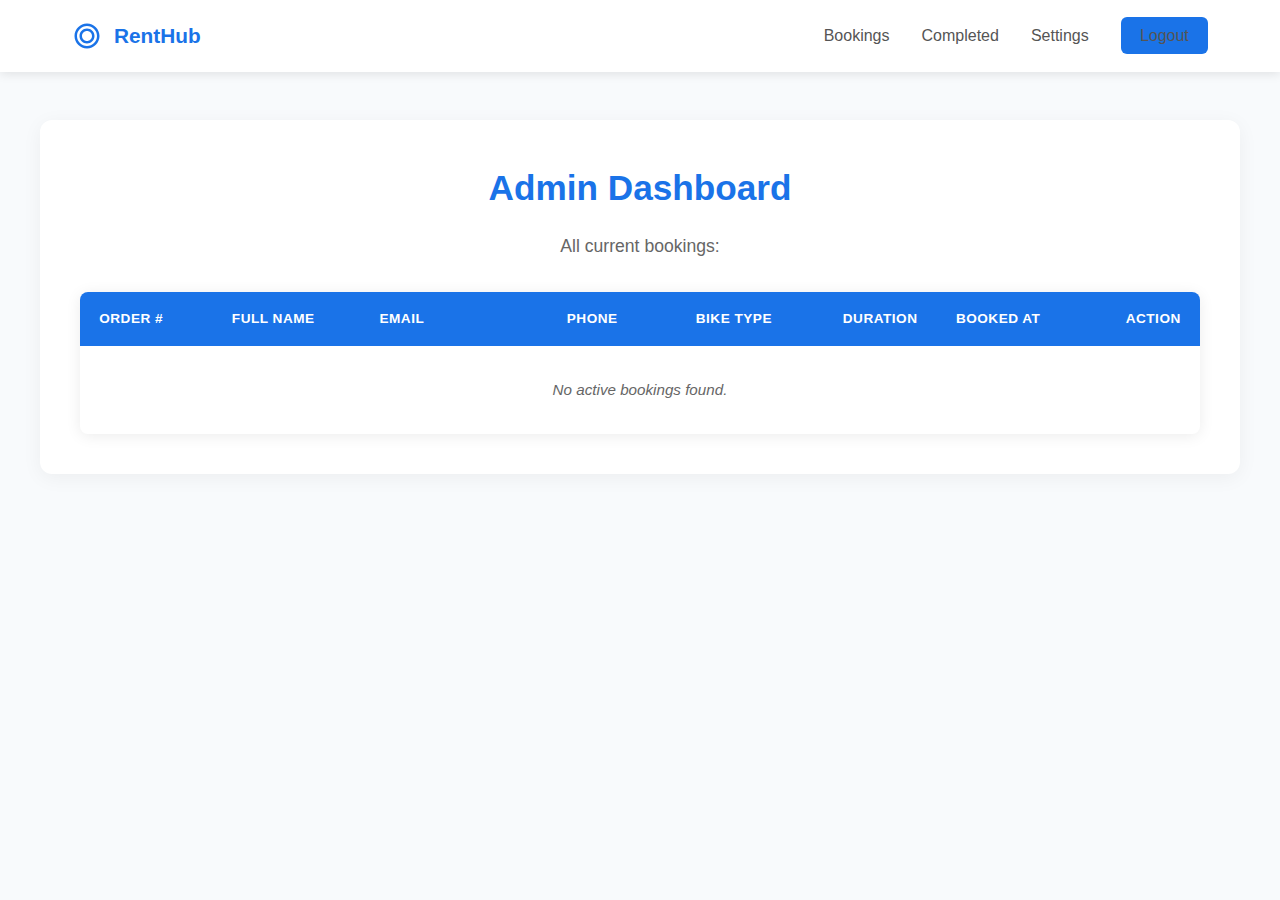
<file: admin-dashboard.html>
<!--admin-dashboard.html-->
<!DOCTYPE html>
<html lang="en">
<head>
  <meta charset="UTF-8" />
  <meta name="viewport" content="width=device-width, initial-scale=1.0"/>
  <title>Admin Dashboard | RentHub</title>
  <link rel="stylesheet" href="admin-style.css"/>
</head>
<body>
  <header>
    <div class="container">
      <nav>
        <div class="logo">
          <svg width="30" height="30" viewBox="0 0 24 24" fill="none" xmlns="http://www.w3.org/2000/svg">
            <path d="M12 2C6.48 2 2 6.48 2 12C2 17.52 6.48 22 12 22C17.52 22 22 17.52 22 12C22 6.48 17.52 2 12 2ZM12 20C7.59 20 4 16.41 4 12C4 7.59 7.59 4 12 4C16.41 4 20 7.59 20 12C20 16.41 16.41 20 12 20Z" fill="currentColor"/>
            <path d="M12 6C8.69 6 6 8.69 6 12C6 15.31 8.69 18 12 18C15.31 18 18 15.31 18 12C18 8.69 15.31 6 12 6ZM12 16C9.79 16 8 14.21 8 12C8 9.79 9.79 8 12 8C14.21 8 16 9.79 16 12C16 14.21 14.21 16 12 16Z" fill="currentColor"/>
          </svg>
          <span>RentHub</span>
        </div>
        <ul class="nav-links">
          <li><a href="#" id="bookings-tab">Bookings</a></li>
          <li><a href="#" id="completed-tab">Completed</a></li>
          <li><a href="#" id="settings-tab">Settings</a></li> 
          <li><a href="index.html" class="logout-btn" onclick="logout()">Logout</a></li>
        </ul>
      </nav>
    </div>
  </header>

  <main>
    <section class="dashboard" id="booking-section">
      <div class="container">
        <h1>Admin Dashboard</h1>
        <p class="subtitle">All current bookings:</p>

        <div class="table-responsive">
          <table id="booking-table">
            <thead>
              <tr>
                <th>Order #</th>
                <th>Full Name</th>
                <th>Email</th>
                <th>Phone</th>
                <th>Bike Type</th>
                <th>Duration</th>
                <th>Booked At</th>
                <th>Action</th>
              </tr>
            </thead>
            <tbody id="booking-table-body">
              <!-- Bookings will be inserted here -->
            </tbody>
          </table>
        </div>
      </div>
    </section>

    <section class="dashboard" style="display:none;" id="completed-section">
      <div class="container">
        <h1>Completed Bookings</h1>
        <p class="subtitle">List of completed bookings:</p>
    
        <div class="table-responsive">
          <table id="completed-table">
            <thead>
              <tr>
                <th>Order #</th>
                <th>Full Name</th>
                <th>Email</th>
                <th>Phone</th>
                <th>Bike Type</th>
                <th>Duration</th>
                <th>Completed At</th>
              </tr>
            </thead>
            <tbody id="completed-table-body">
              <!-- Completed bookings will be inserted here -->
            </tbody>
          </table>
        </div>
      </div>
    </section>

    <section class="dashboard" id="settings-section" style="display:none;">
      <div class="container">
        <h1>Settings</h1>
        <p class="subtitle">Admin settings and profile coming soon...</p>
      </div>
    </section>
  </main>

  <script>
    // Updated loadBookings function
    function loadBookings() {
    const bookings = JSON.parse(localStorage.getItem('bookings')) || [];
    const tableBody = document.getElementById('booking-table-body');
    tableBody.innerHTML = '';

    const activeBookings = bookings.filter(b => b.status !== 'completed');

    if (activeBookings.length === 0) {
        tableBody.innerHTML = '<tr><td colspan="8">No active bookings found.</td></tr>';
    } else {
        activeBookings.forEach((booking, index) => {
            const row = document.createElement('tr');
            row.innerHTML = `
                <td>${booking.orderNumber || 'N/A'}</td>
                <td>${booking.fullName || 'Not specified'}</td>
                <td>${booking.email || 'Not specified'}</td>
                <td>${booking.phone || 'Not specified'}</td>
                <td>${getBikeName(booking.bikeType)}</td>
                <td>${formatDuration(booking.duration)}</td>
                <td>${booking.timestamp || 'Not specified'}</td>
                <td>
                    <button class="delete-btn" onclick="deleteBooking(${index})">Delete</button>
                    <button class="done-btn" onclick="markAsDone(${index})">Done</button>
                </td>
            `;
            tableBody.appendChild(row);
        });
    }
}

function loadCompleted() {
    const bookings = JSON.parse(localStorage.getItem('bookings')) || [];
    const completedList = bookings.filter(b => b.status === 'completed');

    const completedTableBody = document.getElementById('completed-table-body');
    completedTableBody.innerHTML = '';

    if (completedList.length === 0) {
        completedTableBody.innerHTML = '<tr><td colspan="7">No completed bookings found.</td></tr>';
    } else {
        completedList.forEach((booking) => {
            const row = document.createElement('tr');
            row.innerHTML = `
                <td>${booking.orderNumber || 'N/A'}</td>
                <td>${booking.fullName || 'Not specified'}</td>
                <td>${booking.email || 'Not specified'}</td>
                <td>${booking.phone || 'Not specified'}</td>
                <td>${getBikeName(booking.bikeType)}</td>
                <td>${formatDuration(booking.duration)}</td>
                <td>${new Date().toLocaleDateString()}</td>
            `;
            completedTableBody.appendChild(row);
        });
    }
}

function markAsDone(index) {
    const bookings = JSON.parse(localStorage.getItem('bookings')) || [];
    const activeBookings = bookings.filter(b => b.status !== 'completed');

    if (index < 0 || index >= activeBookings.length) {
        alert('Error: Invalid booking index');
        return;
    }

    const bookingToUpdate = activeBookings[index];

    // Find and update the original booking in the bookings array
    const originalIndex = bookings.findIndex(b => b.orderNumber === bookingToUpdate.orderNumber);
    if (originalIndex !== -1) {
        bookings[originalIndex].status = 'completed';
        localStorage.setItem('bookings', JSON.stringify(bookings));
        alert(`Booking #${bookingToUpdate.orderNumber} has been marked as Completed!`);

        loadBookings();
        loadCompleted();
    }
}

function deleteBooking(index) {
    const bookings = JSON.parse(localStorage.getItem('bookings')) || [];
    const activeBookings = bookings.filter(b => b.status !== 'completed');

    if (index < 0 || index >= activeBookings.length) {
        alert('Error: Invalid booking index');
        return;
    }

    const bookingToDelete = activeBookings[index];
    const originalIndex = bookings.findIndex(b => b.orderNumber === bookingToDelete.orderNumber);

    if (originalIndex !== -1) {
        bookings.splice(originalIndex, 1);
        localStorage.setItem('bookings', JSON.stringify(bookings));
        alert(`Booking #${bookingToDelete.orderNumber} has been deleted successfully!`);

        loadBookings();
        loadCompleted();
    }
}

// Switch between Bookings and Completed
document.addEventListener('DOMContentLoaded', () => {
    loadBookings();
    loadCompleted();

    document.getElementById('completed-tab').addEventListener('click', function(e) {
        e.preventDefault();
        document.querySelectorAll('section.dashboard').forEach(section => section.style.display = 'none');
        document.getElementById('completed-section').style.display = 'block';
    });
});

function getBikeName(bikeType) {
    const bikeNames = {
        'mountain': 'Mountain Pro XT',
        'road': 'Road Elite S1',
        'hybrid': 'City Hybrid Z3',
        'electric': 'E-Cruiser 5000'
    };
    return bikeNames[bikeType] || bikeType;
}

function formatDuration(duration) {
    const durations = {
        '4': '4 hours',
        '8': '8 hours',
        '24': '1 day',
        '48': '2 days',
        '72': '3 days'
    };
    return durations[duration] || duration;
}

    // Helper function to get bike name
    function getBikeName(bikeType) {
        const bikeNames = {
            'mountain': 'Mountain Pro XT',
            'road': 'Road Elite S1',
            'hybrid': 'City Hybrid Z3',
            'electric': 'E-Cruiser 5000'
        };
        return bikeNames[bikeType] || bikeType;
    }

    // Handle Tab Switching
    document.addEventListener('DOMContentLoaded', () => {
      loadBookings();
      loadCompleted();

      document.getElementById('bookings-tab').addEventListener('click', function(e) {
        e.preventDefault();
        switchTab('booking');
      });

      document.getElementById('completed-tab').addEventListener('click', function(e) {
        e.preventDefault();
        switchTab('completed');
      });

      document.getElementById('settings-tab').addEventListener('click', function(e) {
        e.preventDefault();
        switchTab('settings');
      });
    });

    function switchTab(tab) {
      document.getElementById('booking-section').style.display = (tab === 'booking') ? 'block' : 'none';
      document.getElementById('completed-section').style.display = (tab === 'completed') ? 'block' : 'none';
      document.getElementById('settings-section').style.display = (tab === 'settings') ? 'block' : 'none';
    }

    // Function to delete a booking
    function deleteBooking(index) {
        if (confirm('Are you sure you want to delete this booking?')) {
            // Get current bookings from localStorage
            const bookings = JSON.parse(localStorage.getItem('bookings')) || [];
            
            // Verify index is valid
            if (index < 0 || index >= bookings.length) {
                alert('Error: Invalid booking index');
                return;
            }
            
            // Remove the booking at specified index
            const deletedBooking = bookings.splice(index, 1);
            
            // Save updated bookings back to localStorage
            localStorage.setItem('bookings', JSON.stringify(bookings));
            
            // Show confirmation message
            alert(`Booking #${deletedBooking[0].orderNumber} has been deleted successfully`);
            
            // Refresh the bookings display
            loadBookings();
        }
    }

    // Load the bookings when the page loads
    window.onload = loadBookings;
  </script>
</body>
</html>
</file>
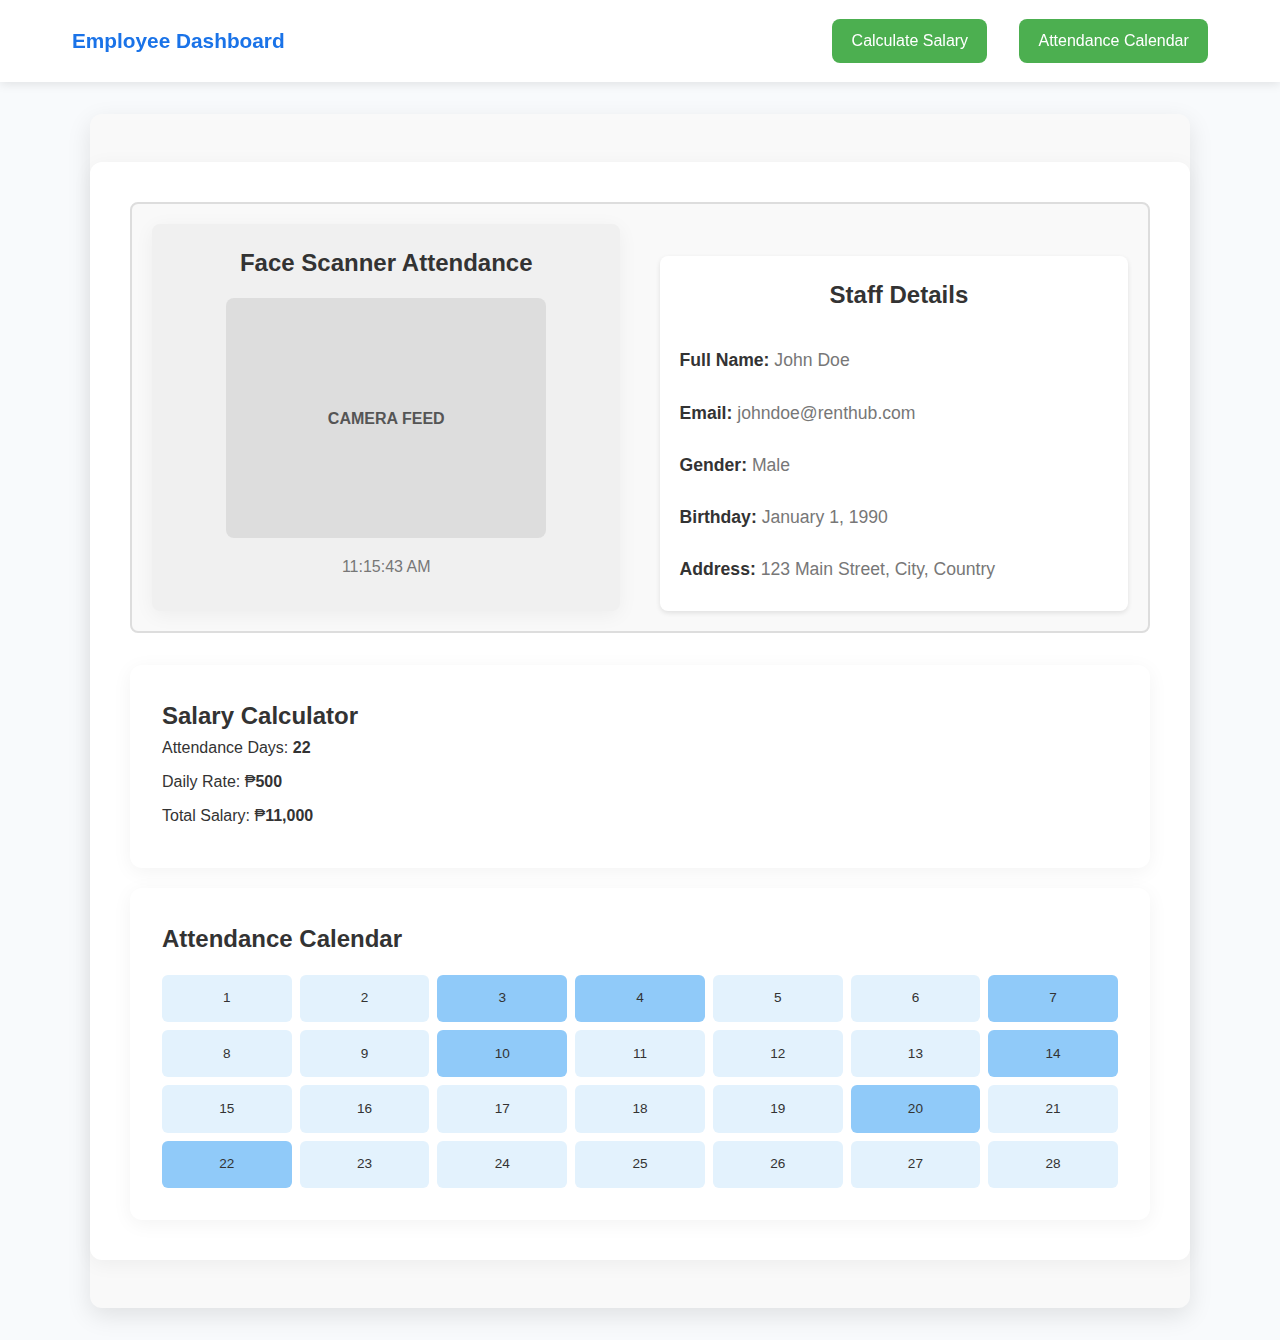
<file: staff-dashboard.html>
<!--staff-dashboard.html-->
<!DOCTYPE html>
<html lang="en">
<head>
  <meta charset="UTF-8">
  <title>Staff Dashboard</title>
  <link rel="stylesheet" href="staff-dashboard.css"> <!-- Linked external CSS -->
  <link rel="stylesheet" href="admin-style.css">
  <style>
    /* Additional styling to adjust the layout */
    .dashboard-section {
      display: flex;
      justify-content: space-between;
      gap: 20px;
    }

    /* Wrapper for the face scanner and staff details */
    .scanner-staff-container {
      display: flex;
      justify-content: space-between;
      gap: 20px;
      border: 2px solid #ddd; /* Adds border around the container */
      border-radius: 8px;
      padding: 20px;
      background-color: #f9f9f9;
    }

    .scanner, .staff-details {
      width: 48%; /* Both elements take up 48% of the container */
    }

    .scanner {
      background: #f0f0f0;
      padding: 20px;
      text-align: center;
      border-radius: 8px;
    }

    .staff-details {
      background: #fff;
      padding: 20px;
      border-radius: 8px;
      box-shadow: 0 2px 5px rgba(0, 0, 0, 0.1);
    }

    .form-group {
      margin-bottom: 15px;
    }

    .form-group label {
      font-weight: bold;
    }

    .form-group input, .form-group select {
      width: 100%;
      padding: 8px;
      border-radius: 4px;
      border: 1px solid #ccc;
      margin-top: 5px;
    }

    .form-group input[type="date"] {
      padding: 8px;
    }
  </style>
</head>
<body>
  <header>
    <div class="container">
      <nav>
        <a class="logo" href="#">Employee Dashboard</a>
        <ul class="nav-links">
          <li><button onclick="calculateSalary()">Calculate Salary</button></li>
          <li><button onclick="scrollToCalendar()">Attendance Calendar</button></li>
        </ul>
      </nav>
    </div>
  </header>

  <section class="dashboard">
    <div class="container">
      <div class="scanner-staff-container">
        <!-- Scanner Section -->
        <div class="card-box scanner">
          <h2>Face Scanner Attendance</h2>
          <div class="camera" onclick="showStaffDetails()">CAMERA FEED</div>
          <div class="timestamp" id="timestamp">--:--:--</div>
        </div>

        <!-- Staff Details Section (Initially hidden) -->
        <div class="staff-details" id="staff-details">
            <h3>Staff Details</h3>
            <div class="staff-detail-item">
                <strong>Full Name:</strong> John Doe
            </div>
            <div class="staff-detail-item">
                <strong>Email:</strong> johndoe@renthub.com
            </div>
            <div class="staff-detail-item">
                <strong>Gender:</strong> Male
            </div>
            <div class="staff-detail-item">
                <strong>Birthday:</strong> January 1, 1990
            </div>
            <div class="staff-detail-item">
                <strong>Address:</strong> 123 Main Street, City, Country
            </div>
        </div>
      </div>

      <div class="dashboard-section">
        <div class="card-box salary-box">
          <h2>Salary Calculator</h2>
          <span>Attendance Days: <strong id="days-attended">22</strong></span>
          <span>Daily Rate: ₱<strong>500</strong></span>
          <span>Total Salary: ₱<strong id="total-salary">11,000</strong></span>
        </div>

        <div class="card-box" id="calendar-box">
          <h2>Attendance Calendar</h2>
          <div class="calendar">
            <div>1</div><div>2</div><div style="background:#90caf9">3</div>
            <div style="background:#90caf9">4</div><div>5</div><div>6</div><div style="background:#90caf9">7</div>
            <div>8</div><div>9</div><div style="background:#90caf9">10</div><div>11</div><div>12</div><div>13</div><div style="background:#90caf9">14</div>
            <div>15</div><div>16</div><div>17</div><div>18</div><div>19</div><div style="background:#90caf9">20</div><div>21</div>
            <div style="background:#90caf9">22</div><div>23</div><div>24</div><div>25</div><div>26</div><div>27</div><div>28</div>
          </div>
        </div>
      </div>
    </div>
  </section>

  <script>
    // Function to toggle staff details visibility
    function toggleStaffDetails() {
      const staffDetails = document.getElementById('staff-details');
      const isVisible = staffDetails.style.display === 'block';
      staffDetails.style.display = isVisible ? 'none' : 'block';
    }

    function updateTime() {
      const now = new Date();
      const timeString = now.toLocaleTimeString();
      document.getElementById('timestamp').textContent = timeString;
    }

    function calculateSalary() {
      const days = parseInt(document.getElementById("days-attended").textContent);
      const dailyRate = 500;
      const total = days * dailyRate;
      document.getElementById("total-salary").textContent = total.toLocaleString();
    }

    function scrollToCalendar() {
      document.getElementById("calendar-box").scrollIntoView({ behavior: "smooth" });
    }

    // Function to simulate the scanning and showing staff details
    function showStaffDetails() {
      // Simulate face recognition
      setTimeout(function() {
        document.getElementById("staff-details").style.display = "block";  // Show staff details after scanning
      }, 1000); // Simulate a 1-second delay after "scanning"
    }

    setInterval(updateTime, 1000);
    updateTime(); // initialize immediately
  </script>
</body>
</html>
</file>
<file: admin-style.css>
/* Base Styles */
* {
    margin: 0;
    padding: 0;
    box-sizing: border-box;
}

body {
    font-family: 'Inter', sans-serif;
    background-color: #f8fafc;
    color: #333;
    line-height: 1.6;
}

/* Header Styles */
header {
    background-color: #ffffff;
    box-shadow: 0 2px 10px rgba(0, 0, 0, 0.1);
    position: sticky;
    top: 0;
    z-index: 100;
}

.container {
    max-width: 1200px;
    margin: 0 auto;
    padding: 0 2rem;
}

nav {
    display: flex;
    justify-content: space-between;
    align-items: center;
    padding: 1.2rem 0;
}

/* Logo */
.logo {
    display: flex;
    align-items: center;
    gap: 0.75rem;
    font-weight: 700;
    font-size: 1.3rem;
    color: #1a73e8;
    text-decoration: none;
}

.logo svg {
    width: 30px;
    height: 30px;
    fill: #1a73e8;
}

/* Navbar Links */
.nav-links {
    display: flex;
    list-style: none;
    gap: 2rem;
}

.nav-links a {
    text-decoration: none;
    color: #555;
    font-weight: 500;
    font-size: 1rem;
    transition: all 0.3s ease;
}

.nav-links a:hover,
.nav-links a.active {
    color: #1a73e8;
}

/* Dashboard Styles */
.dashboard {
    padding: 3rem 0;
}

.dashboard .container {
    background-color: white;
    border-radius: 12px;
    box-shadow: 0 4px 20px rgba(0, 0, 0, 0.05);
    padding: 2.5rem;
}

.dashboard h1 {
    font-size: 2.2rem;
    color: #1a73e8;
    margin-bottom: 1rem;
    text-align: center;
    font-weight: 700;
}

.dashboard p.subtitle {
    color: #666;
    font-size: 1.1rem;
    text-align: center;
    margin-bottom: 2rem;
}

/* Table Styles */
.table-responsive {
    overflow-x: auto;
    margin-top: 1.5rem;
    border-radius: 8px;
    box-shadow: 0 2px 15px rgba(0, 0, 0, 0.08);
}

/* Booking Table and Completed Table same style */
#booking-table,
#completed-table {
    width: 100%;
    border-collapse: separate;
    border-spacing: 0;
    font-size: 0.95rem;
}

/* Table Header Style */
#booking-table thead,
#completed-table thead {
    background-color: #1a73e8;
    color: white;
}

#booking-table th,
#completed-table th {
    padding: 1rem 1.2rem;
    text-align: left;
    font-weight: 600;
    text-transform: uppercase;
    font-size: 0.85rem;
    letter-spacing: 0.5px;
}

/* Table Body Style */
#booking-table td,
#completed-table td {
    padding: 1rem 1.2rem;
    border-bottom: 1px solid #eaeaea;
    vertical-align: middle;
}

#booking-table tbody tr,
#completed-table tbody tr {
    transition: background-color 0.2s ease;
}

#booking-table tbody tr:hover,
#completed-table tbody tr:hover {
    background-color: #f8fafc;
}

#booking-table tbody tr:last-child td,
#completed-table tbody tr:last-child td {
    border-bottom: none;
}

/* Column Widths (Booking Table Only) */
#booking-table th:nth-child(1),
#booking-table td:nth-child(1) {
    width: 12%;
    min-width: 120px;
}

#booking-table th:nth-child(2),
#booking-table td:nth-child(2) {
    width: 14%;
}

#booking-table th:nth-child(3),
#booking-table td:nth-child(3) {
    width: 18%;
}

#booking-table th:nth-child(4),
#booking-table td:nth-child(4) {
    width: 12%;
}

#booking-table th:nth-child(5),
#booking-table td:nth-child(5) {
    width: 14%;
}

#booking-table th:nth-child(6),
#booking-table td:nth-child(6) {
    width: 10%;
    text-align: center;
}

#booking-table th:nth-child(7),
#booking-table td:nth-child(7) {
    width: 16%;
}

#booking-table th:nth-child(8),
#booking-table td:nth-child(8) {
    width: 8%;
    text-align: center;
}

/* Column Widths (Completed Table Only) */
#completed-table th:nth-child(1),
#completed-table td:nth-child(1) {
    width: 12%;
    min-width: 120px;
}

#completed-table th:nth-child(2),
#completed-table td:nth-child(2) {
    width: 14%;
}

#completed-table th:nth-child(3),
#completed-table td:nth-child(3) {
    width: 18%;
}

#completed-table th:nth-child(4),
#completed-table td:nth-child(4) {
    width: 12%;
}

#completed-table th:nth-child(5),
#completed-table td:nth-child(5) {
    width: 14%;
}

#completed-table th:nth-child(6),
#completed-table td:nth-child(6) {
    width: 10%;
}

#completed-table th:nth-child(7),
#completed-table td:nth-child(7) {
    width: 20%;
}

/* Button Styles */
.delete-btn {
    background-color: #e74c3c;
    color: white;
    border: none;
    padding: 0.5rem 1rem;
    border-radius: 6px;
    cursor: pointer;
    font-size: 0.85rem;
    font-weight: 500;
    transition: all 0.2s ease;
}

.delete-btn:hover {
    background-color: #c0392b;
    transform: translateY(-1px);
    box-shadow: 0 2px 5px rgba(0, 0, 0, 0.1);
}

.done-btn {
    background-color: #28a745;
    color: white;
    border: none;
    padding: 0.5rem 1rem;
    border-radius: 6px;
    cursor: pointer;
    font-size: 0.85rem;
    font-weight: 500;
    margin-left: 5px;
    transition: all 0.2s ease;
}

.done-btn:hover {
    background-color: #218838;
    transform: translateY(-1px);
    box-shadow: 0 2px 5px rgba(0, 0, 0, 0.1);
}

/* Logout Button */
.logout-btn {
    background-color: #1a73e8;
    color: white;
    padding: 0.6rem 1.2rem;
    border-radius: 6px;
    font-weight: 500;
    transition: all 0.2s ease;
}

.logout-btn:hover {
    background-color: #1565c0;
    transform: translateY(-1px);
    box-shadow: 0 2px 8px rgba(0, 0, 0, 0.1);
}

/* No Bookings Message */
#booking-table-body tr td[colspan="8"],
#completed-table-body tr td[colspan="7"] {
    text-align: center;
    padding: 2rem;
    color: #666;
    font-style: italic;
}

/* Responsive Styles */
@media (max-width: 1024px) {
    .container {
        padding: 0 1.5rem;
    }

    #booking-table th,
    #booking-table td,
    #completed-table th,
    #completed-table td {
        padding: 0.8rem 1rem;
    }
}

@media (max-width: 768px) {
    nav {
        flex-direction: column;
        gap: 1rem;
        padding: 1rem 0;
    }

    .nav-links {
        width: 100%;
        justify-content: space-between;
    }

    .dashboard .container {
        padding: 1.5rem;
    }

    #booking-table,
    #completed-table {
        font-size: 0.9rem;
    }
}

@media (max-width: 576px) {
    .container {
        padding: 0 1rem;
    }

    .dashboard h1 {
        font-size: 1.8rem;
    }

    .dashboard p.subtitle {
        font-size: 1rem;
    }

    #booking-table th,
    #booking-table td,
    #completed-table th,
    #completed-table td {
        padding: 0.6rem 0.8rem;
        font-size: 0.85rem;
    }

    .delete-btn,
    .done-btn {
        padding: 0.4rem 0.8rem;
        font-size: 0.8rem;
    }
}
</file>
<file: staff-dashboard.css>
:root {
  --primary: #4CAF50;
  --light: #f9f9f9;
  --dark: #333;
  --gray: #777;
}

body {
  margin: 0;
  font-family: 'Segoe UI', sans-serif;
  background: #f0f2f5;
  color: var(--dark);
}

.dashboard {
  max-width: 1100px;
  margin: 2rem auto;
  padding: 2rem;
  background: var(--light);
  border-radius: 12px;
  box-shadow: 0 8px 24px rgba(0, 0, 0, 0.1);
}

.dashboard-header {
  text-align: center;
  margin-bottom: 2rem;
}

.dashboard-section {
  margin-top: 2rem;
  display: flex;
  flex-direction: column;
  gap: 2rem;
}

.card-box {
  background-color: #fff;
  border-radius: 12px;
  padding: 2rem;
  box-shadow: 0 4px 20px rgba(0, 0, 0, 0.05);
}

.scanner {
  display: flex;
  flex-direction: column;
  align-items: center;
  gap: 1rem;
}

.camera {
  width: 320px;
  height: 240px;
  background-color: #ddd;
  border-radius: 8px;
  display: flex;
  align-items: center;
  justify-content: center;
  font-weight: bold;
  color: #555;
}

.timestamp {
  font-size: 1rem;
  color: var(--gray);
}

.salary-box span {
  display: block;
  margin-bottom: 0.5rem;
  font-weight: 500;
}

.calendar {
  display: grid;
  grid-template-columns: repeat(7, 1fr);
  gap: 0.5rem;
  margin-top: 1rem;
}

.calendar div {
  background-color: #e3f2fd;
  padding: 0.8rem;
  text-align: center;
  border-radius: 6px;
  font-size: 0.85rem;
  font-weight: 500;
}

/* Staff Details Section */
.staff-details {
  display: none;
  margin-top: 2rem;
  padding: 2rem;
  background-color: #fff;
  border-radius: 12px;
  box-shadow: 0 4px 20px rgba(0, 0, 0, 0.05);
  display: flex;
  flex-direction: column;
  align-items: flex-start;
  gap: 1rem;
}
.staff-details h3 {
  font-size: 1.5rem;
  margin-left: 150px;
  color: var(--dark);
  margin-bottom: 1rem;
}

.staff-detail-item {
  font-size: 1.1rem;
  color: var(--gray);
  margin-bottom: 0.5rem;
}

.staff-detail-item strong {
  color: var(--dark);
}

/* Responsive */
@media (max-width: 768px) {
  .dashboard-section {
    display: block;
  }

  .staff-details {
    flex-direction: column;
    margin-left: 10px;
    align-items: center;
  }

  .staff-details .profile-icon {
    margin-right: 0; /* Remove margin for mobile */
    margin-bottom: 1rem; /* Add margin for spacing */
  }
}
/* General Button Styling */
button {
  padding: 0.8rem 1.2rem;
  font-size: 1rem;
  font-weight: 500;
  border-radius: 8px;
  background-color: var(--primary);
  color: white;
  border: none;
  cursor: pointer;
  transition: background-color 0.3s ease, transform 0.2s ease;
}

button:hover {
  background-color: darken(var(--primary), 10%);
  transform: scale(1.05);
}

button:focus {
  outline: none;
}

/* Specific Styling for Logout Button */
.logout-btn {
  background-color: #e53935; /* Red color for the logout button */
}

.logout-btn:hover {
  background-color: #d32f2f; /* Darker red on hover */
}
</file>
